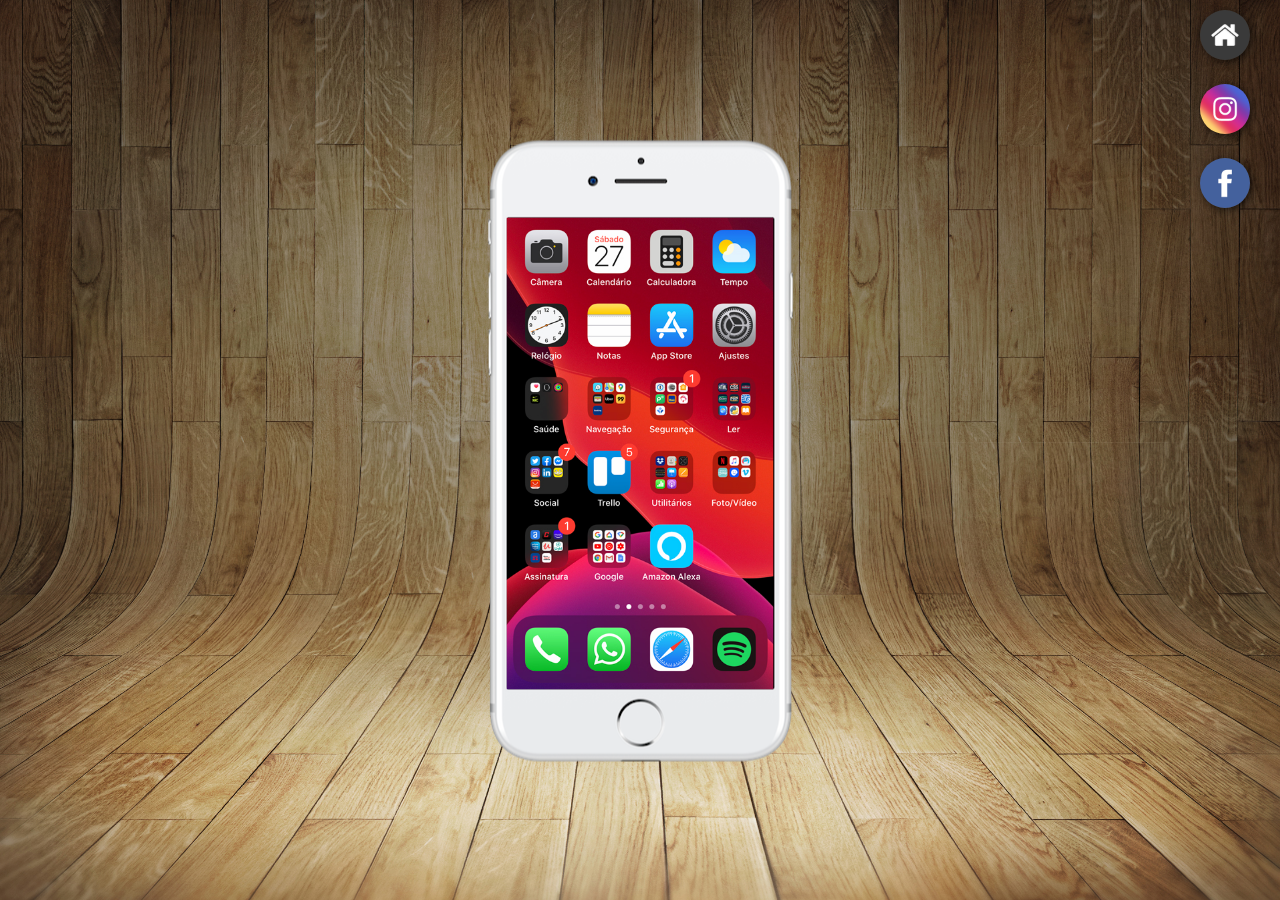
<file: index.html>
<!DOCTYPE html>
<html lang="en">
<head>
    <meta charset="UTF-8">
    <meta name="viewport" content="width=device-width, initial-scale=1.0">
    <title>Document</title>
    <link rel="stylesheet" href="style.css">
</head>
<body>
    <section id="tel">
        <iframe src="tela-home.html" frameborder="0" name="telefone"></iframe>
    </section>
    <section id="redes">
        <a href="tela-home.html" target="telefone"><img src="imagens/logo-home.jpg" alt="home"></a>
        <br>
        <a href="tela-insta.html" target="telefone"><img src="imagens/logo-instagram.jpg" alt="instagram"></a>
        <br>
        <a href="tela-face.html" target="telefone"><img src="imagens/logo-facebook.jpg" alt="facebook"></a>
    </section>
</body>
</html>
</file>
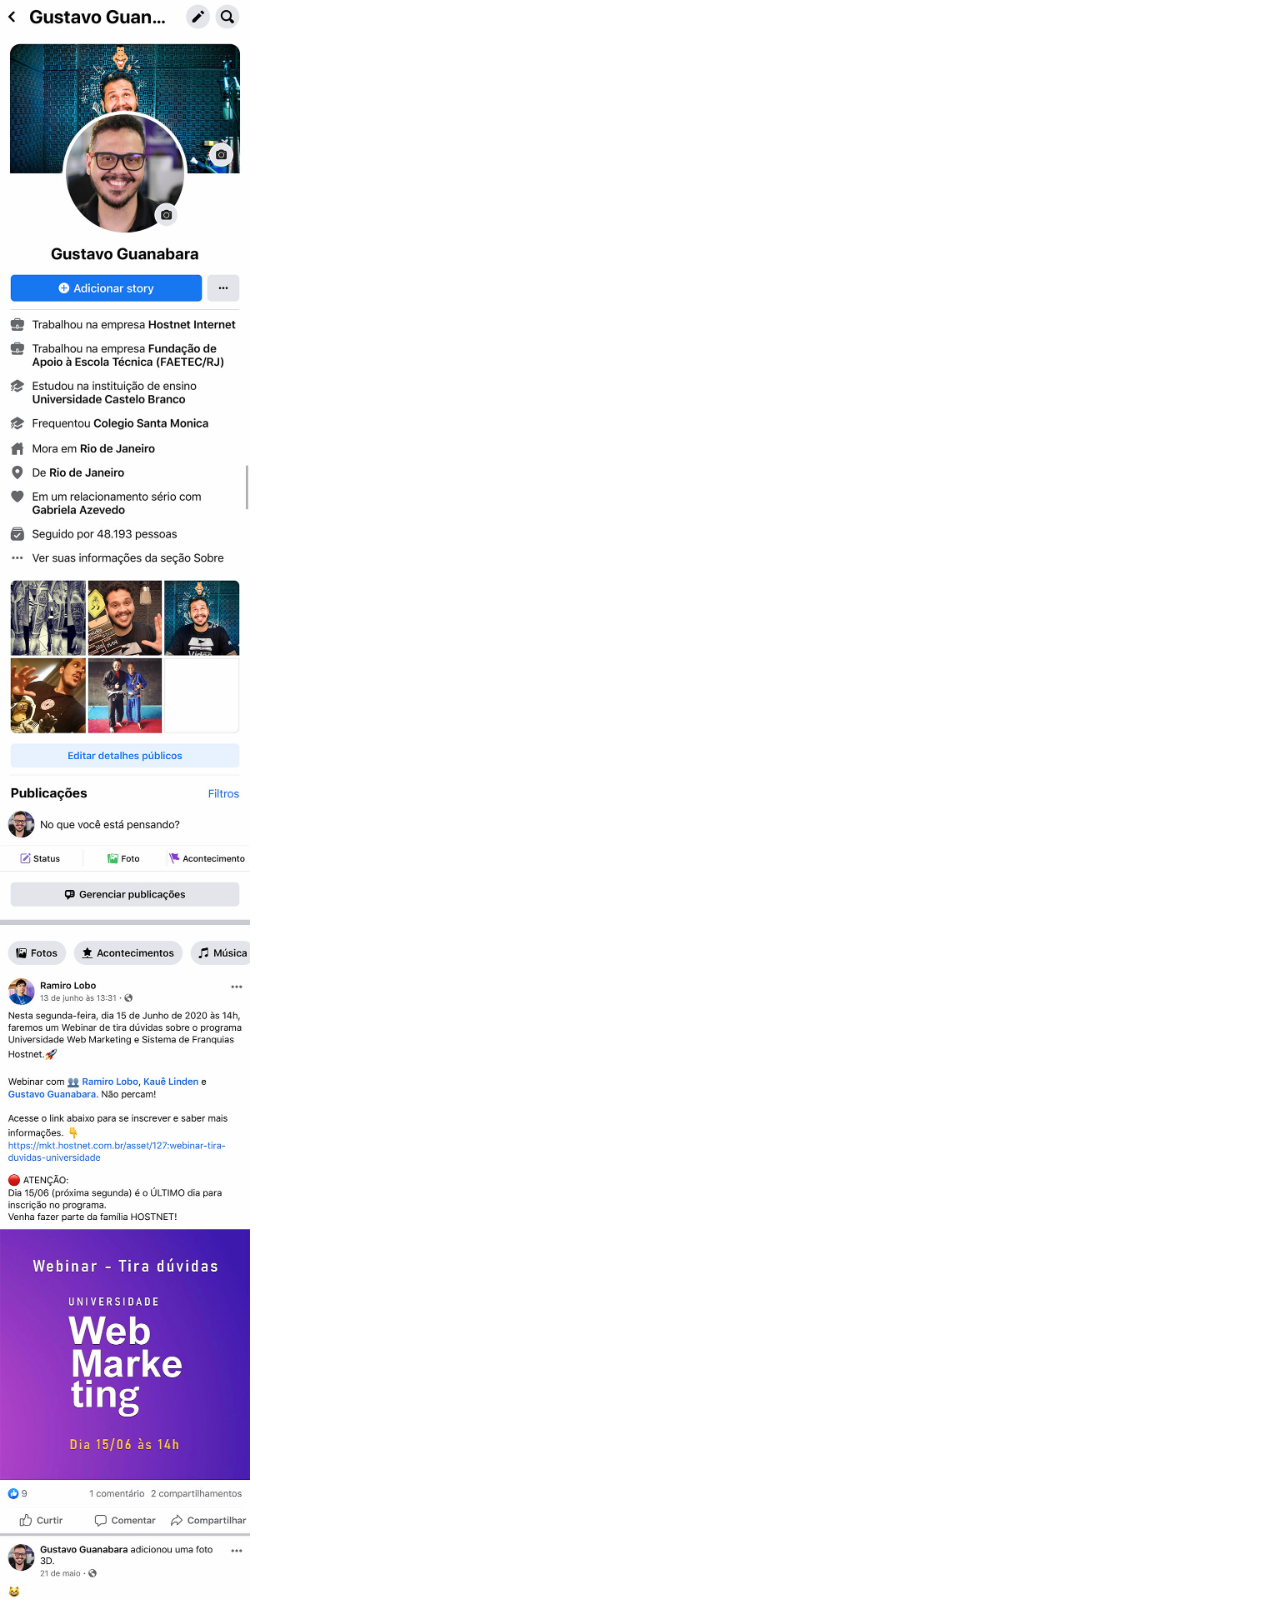
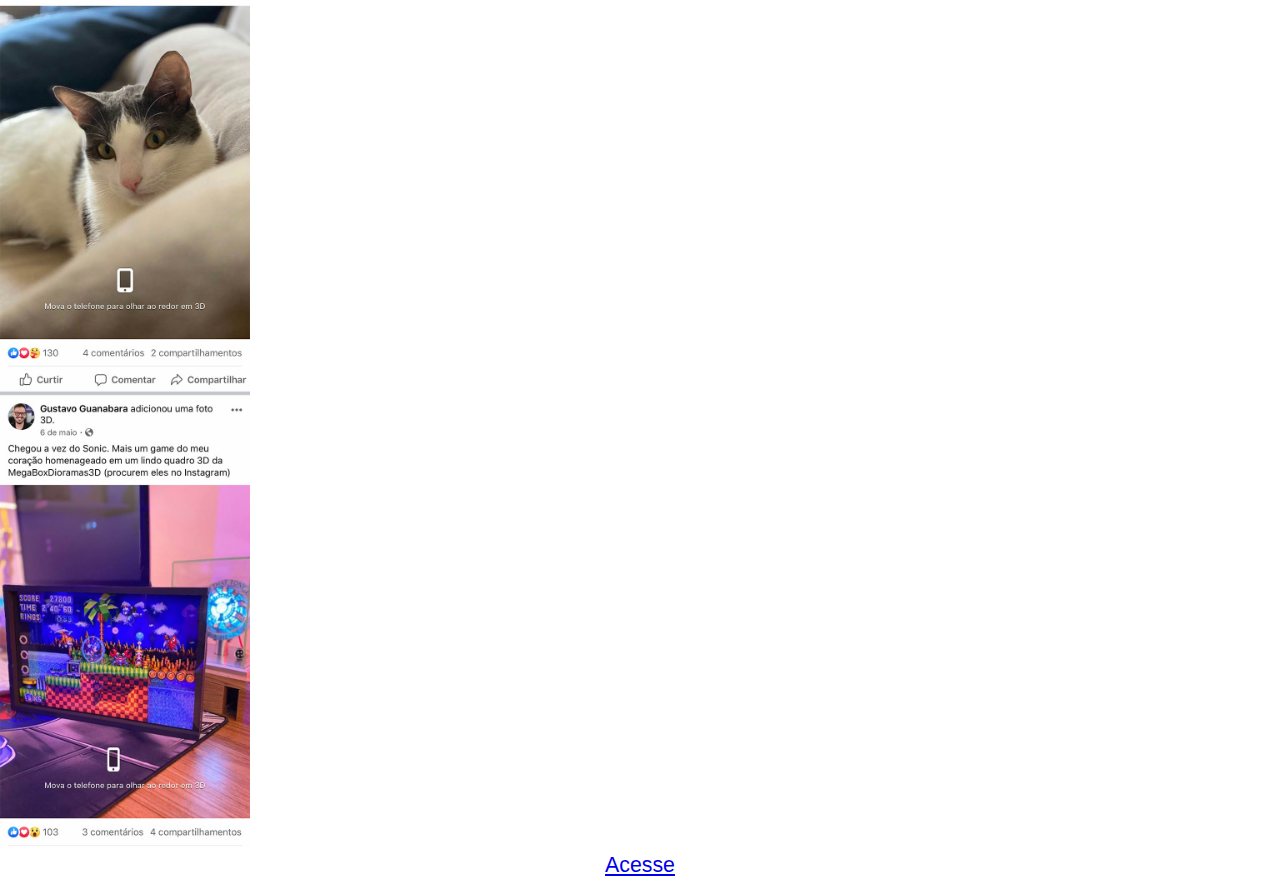
<file: tela-face.html>
<!DOCTYPE html>
<html lang="en">
<head>
    <meta charset="UTF-8">
    <meta name="viewport" content="width=device-width, initial-scale=1.0">
    <title>Document</title>
    <style>
    *{
        margin: 0;
        padding: 0;
    }
    img {
        width: 250px;
    }
    footer{
        background-color: white;
        color: black;
        text-align: center;
        font-family: Arial, Helvetica, sans-serif;
        font-size: 16pt;
    }
    </style>
</head>
<body>
    <img src="imagens/tela-facebook.jpg" alt="">
    <footer>
        <a href="https://www.facebook.com/lucas.spanholi.969/" target="_blank">Acesse</a>
    </footer>
    
</body>
</html>
</file>
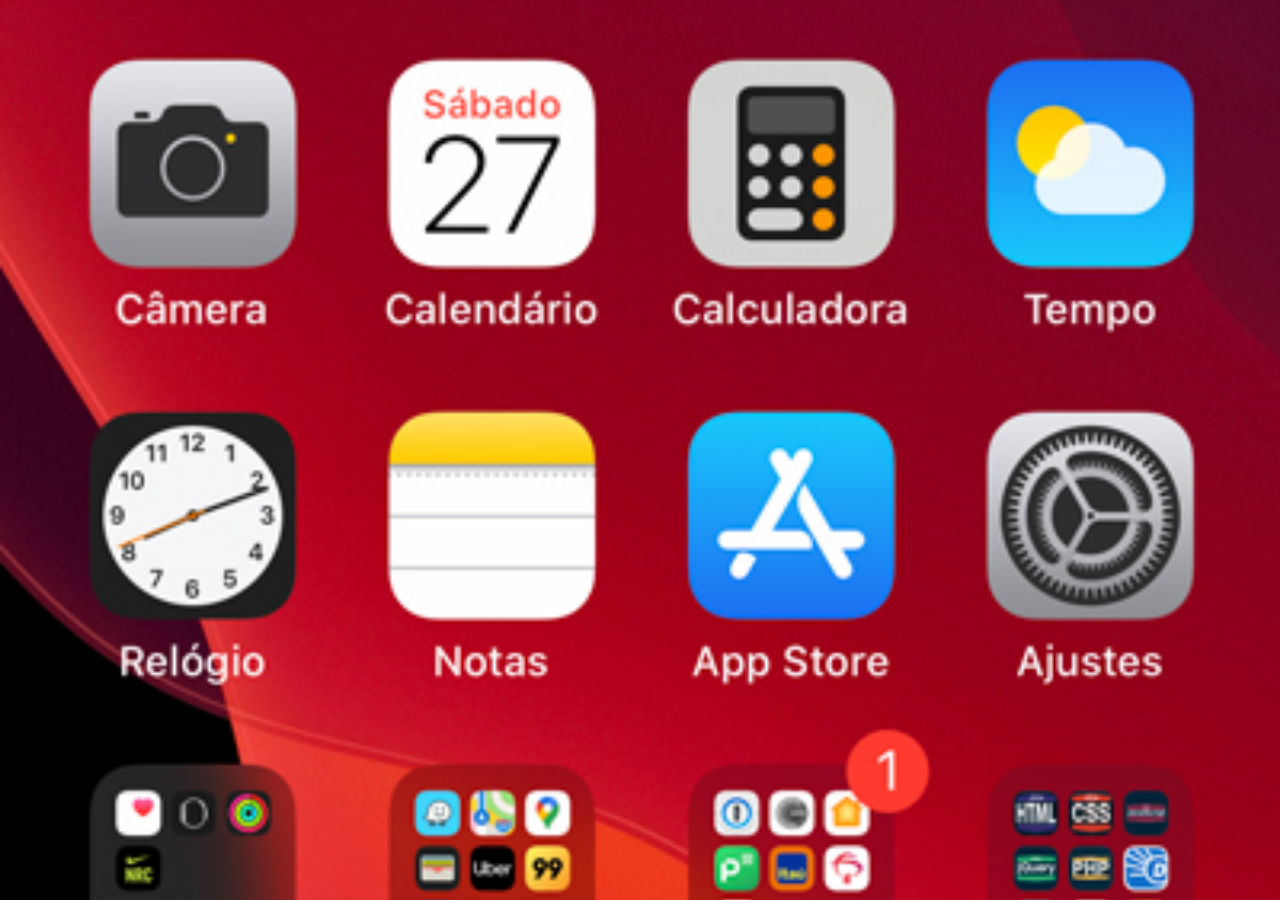
<file: tela-home.html>
<!DOCTYPE html>
<html lang="en">
<head>
    <meta charset="UTF-8">
    <meta name="viewport" content="width=device-width, initial-scale=1.0">
    <title>Document</title>
    <style>
        *{
            margin: 0;
            padding: 0;
        }
        body {
            background-image: url(imagens/tela-home.jpg);
            background-repeat: no-repeat;
            width: 100vw;
            height: 100vh;
            background-position: top center;
            background-size: cover;
        }
    </style>
</head>
<body>
    
</body>
</html>
</file>
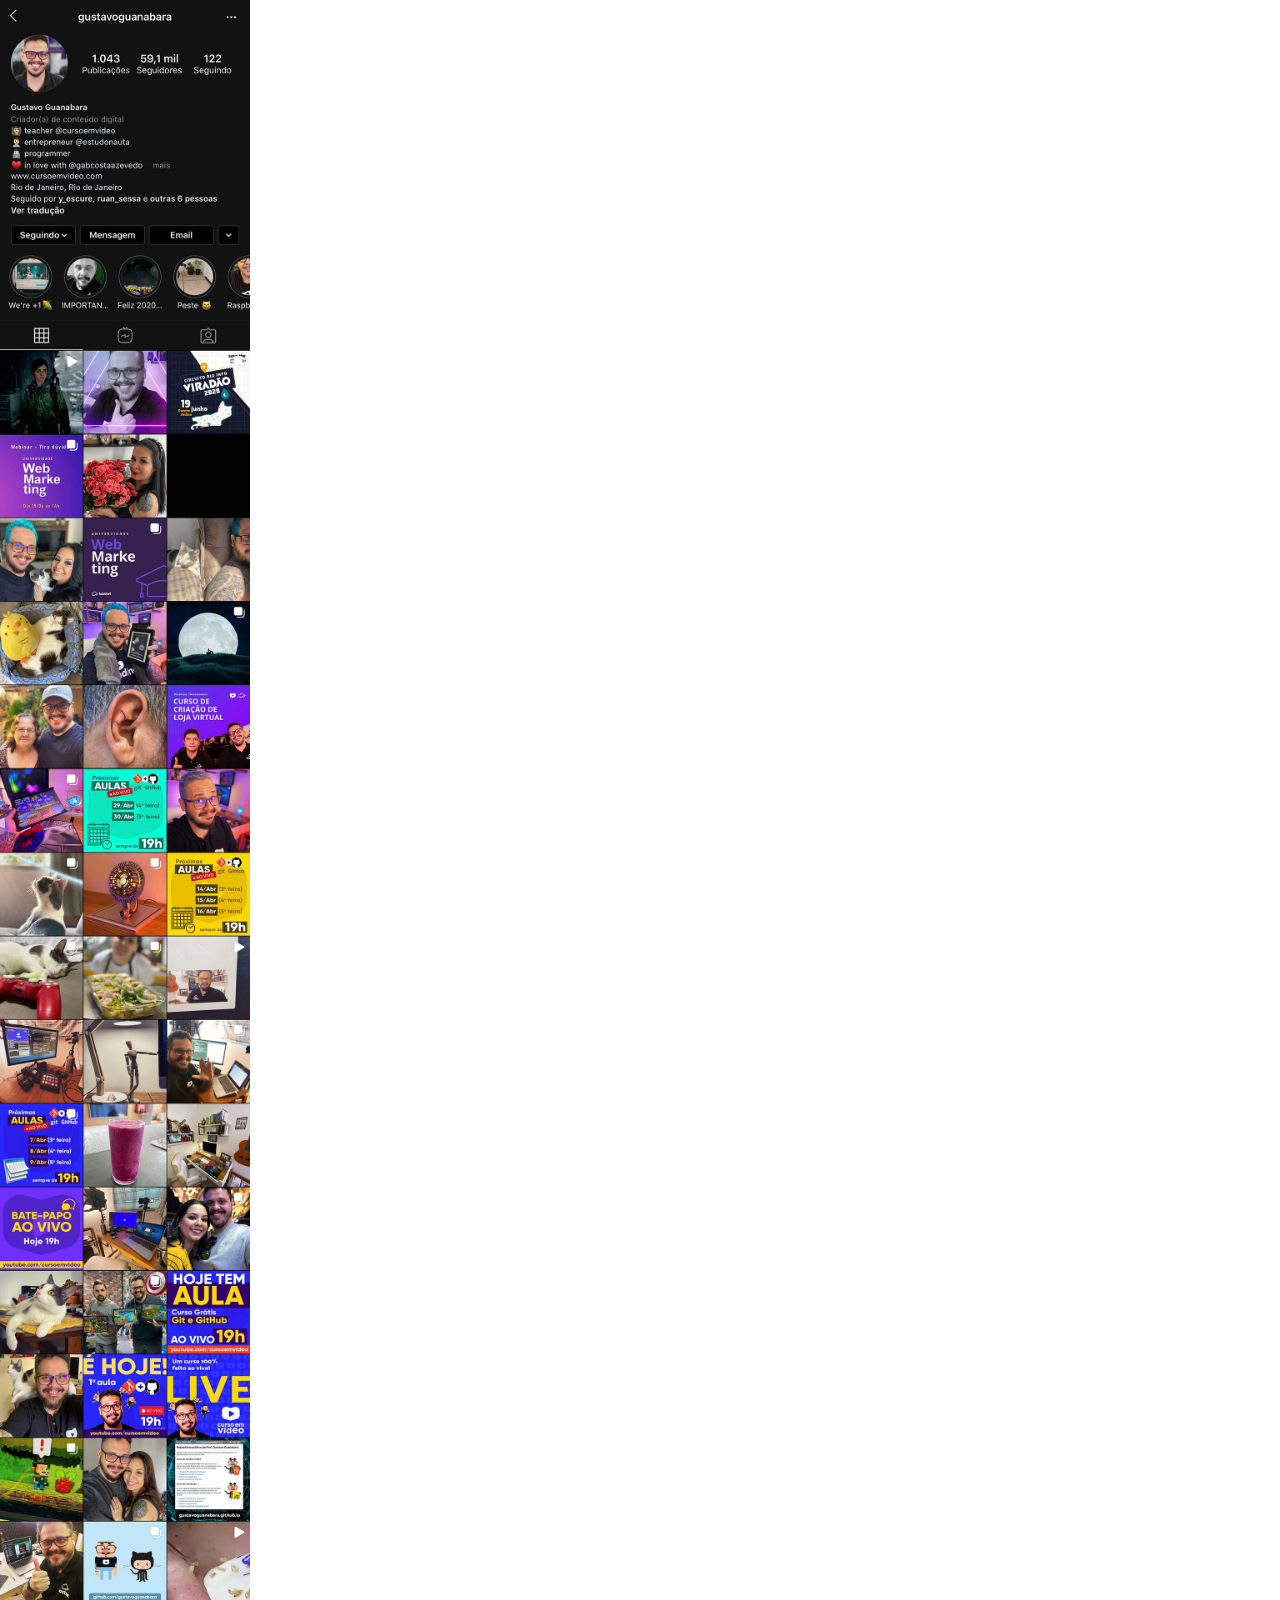
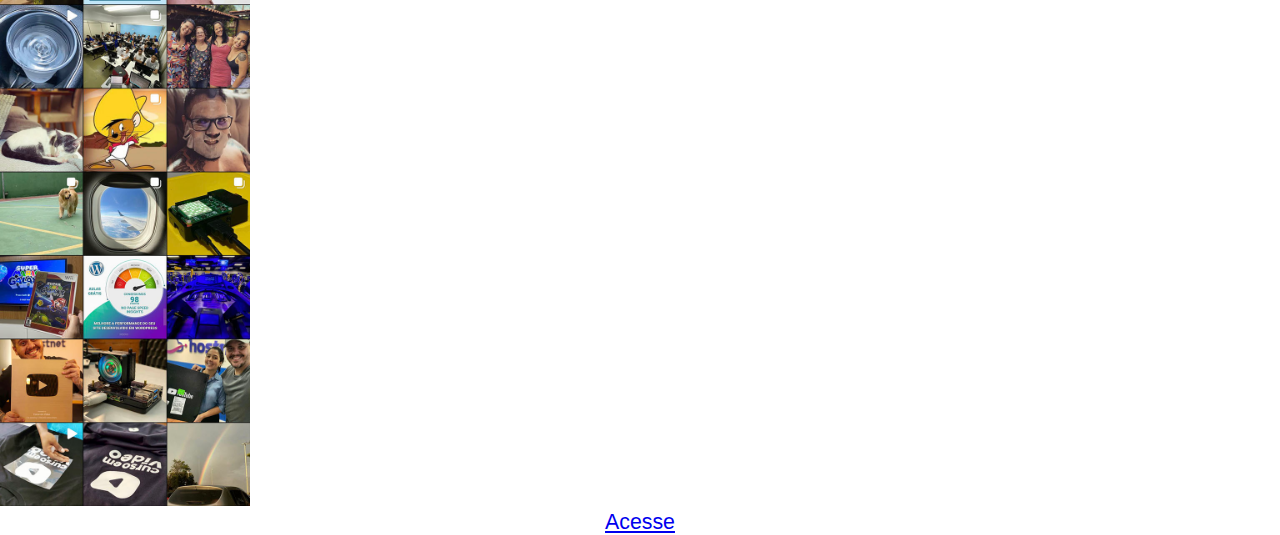
<file: tela-insta.html>
<!DOCTYPE html>
<html lang="en">
<head>
    <meta charset="UTF-8">
    <meta name="viewport" content="width=device-width, initial-scale=1.0">
    <title>Document</title>
    <style>
    *{
        margin: 0;
        padding: 0;
    }
    img {
        width: 250px;
    }
    footer{
        background-color: white;
        color: black;
        text-align: center;
        font-family: Arial, Helvetica, sans-serif;
        font-size: 16pt;
    }
    </style>
</head>
<body>
    <img src="imagens/tela-instagram.jpg" alt="">
    <footer>
        <a href="https://www.instagram.com/l_espagnoli/" target="_blank">Acesse</a>
    </footer>
    
</body>
</html>
</file>
<file: style.css>
*{
    margin: 0;
    padding: 0;
}
main{
    position: relative;
}
body{
    background-image: url('imagens/fundo-madeira.jpg');
    background-position: top center;
    background-repeat: no-repeat;
    background-size: cover;
    background-attachment: fixed;
}
section#tel{
    background-image: url(imagens/frame-iphone.png);
    text-align: center;
    background-repeat: no-repeat;
    position: absolute;
    top: 50%;
    left: 50%;
    transform: translate(-50%, -50%);
    width: 310px;
    height: 625px;
}
iframe {
    position: absolute;
    top: 50.5%;
    left: 50%;
    transform: translate(-50%, -50%);
    height: 472px;
    width: 267px;
}
section#redes{
    text-align: right;
}
img{
    margin: 10px 30px 10px 0;
    width: 50px;
    border-radius: 50%;
    box-shadow: 2px 2px 8px rgba(0, 0, 0, 0.637);
    box-sizing: border-box;
}
img:hover{
    transform: translate(-3px, -3px);
    border: 2px solid lightgreen;
    box-shadow: 6px 6px 10px rgb(0, 0, 0);
    transition: border .1s;
}
</file>
